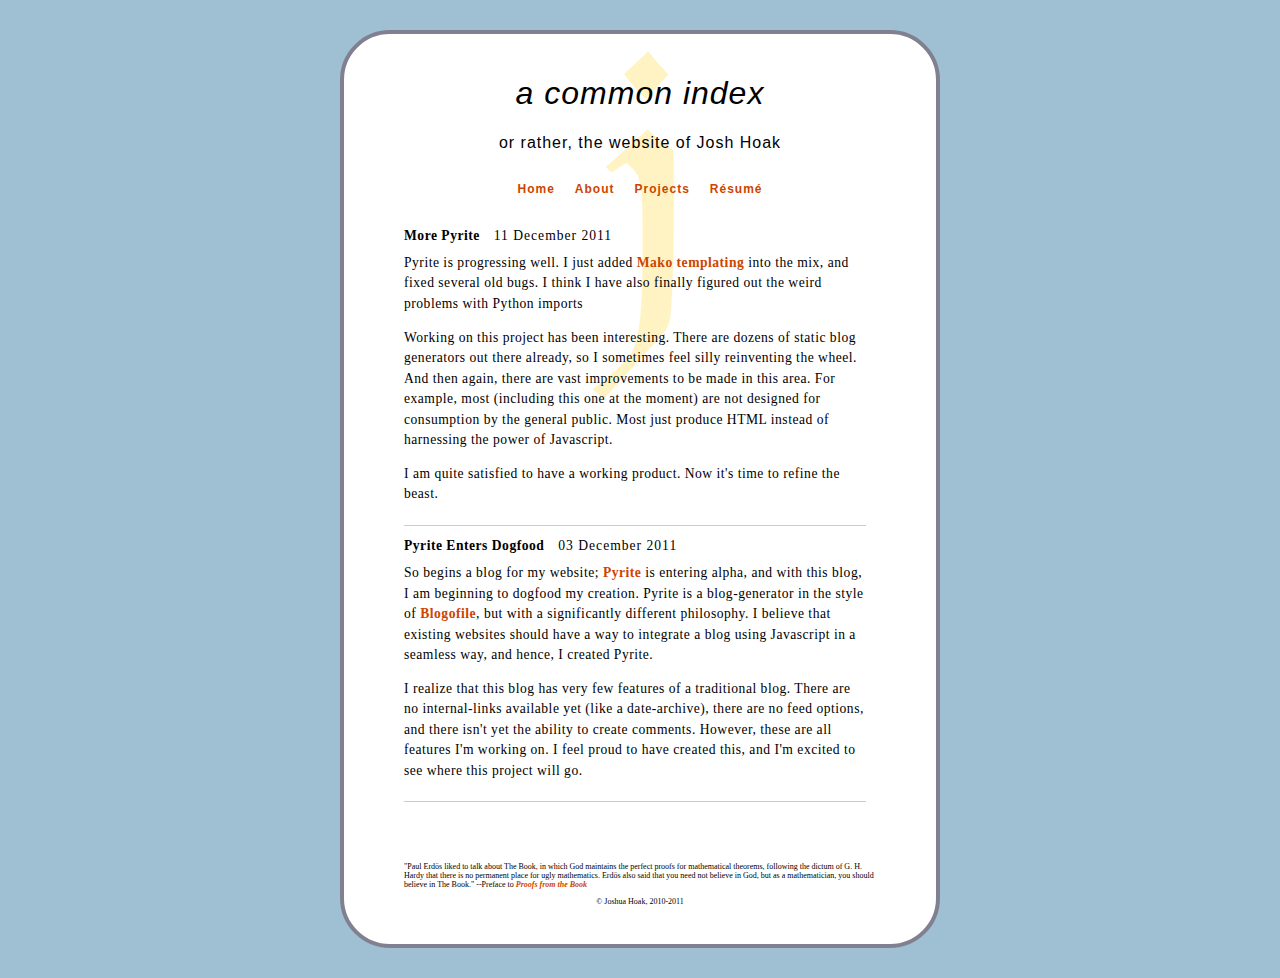
<file: index.html>
<html>

<head>
  <script type="text/javascript" src="jsfiles/jquery-1.7.1.min.js"></script>
  <script type="text/javascript" src="jsfiles/webbie.js"></script>
  <script type="text/javascript"
      src="pyrite/pyrite_blog/js/pyrite_blog.js"></script>
  <script type="text/javascript"
      src="pyrite/pyrite_blog/js/pyrite_data.js"></script>

  <link rel="stylesheet" type="text/css"
      href="pyrite/pyrite_blog/css/ci2.css">
  <link rel="stylesheet" type="text/css" href="homestyle.css">
  <link rel="stylesheet" type="text/css" href="boxes.css">
  <title>A repository for Josh Hoak</title>

</head>

<body onload="webload()">
<div id="content-container">
  <div id="content">
    <div id="header">
      <h1> a common index </h1>
      <h2> or rather, the website of Josh Hoak </h2>
    </div>

    <div id="newlinklist">
      <div class="jtoplink" location="home">Home</div>
      <div class="jtoplink" location="about">About</div>
      <div class="jtoplink" location="projects">Projects</div>
      <div class="toplinkwrapper"> <a href="files/Resume-P.pdf">R&eacute;sum&eacute;</a> </div>
    </div>

    <div id = "mainbox">

    </div>
    <div id="footer">

      <p> "Paul Erd&ouml;s liked to talk about The Book, in which God maintains the perfect proofs for mathematical theorems, following the dictum of G. H. Hardy that there is no permanent place for ugly mathematics.  Erd&ouml;s also said that you need not believe in God, but as a mathematician, you should believe in The Book."    --Preface to <a href="http://books.google.com/books?id=KvQr9l0wgf8C&lpg=PP1&dq=proofs%20from%20the%20book&pg=PP1#v=onepage&q=&f=false"><em> Proofs from the Book </em></a>

      <div id = "licenseText">
        <p> &copy;  Joshua Hoak, 2010-2011
      </div>  <!-- license text -->

    </div> <!-- footer -->

  </div>
</div>
</body>

</html>
</file>
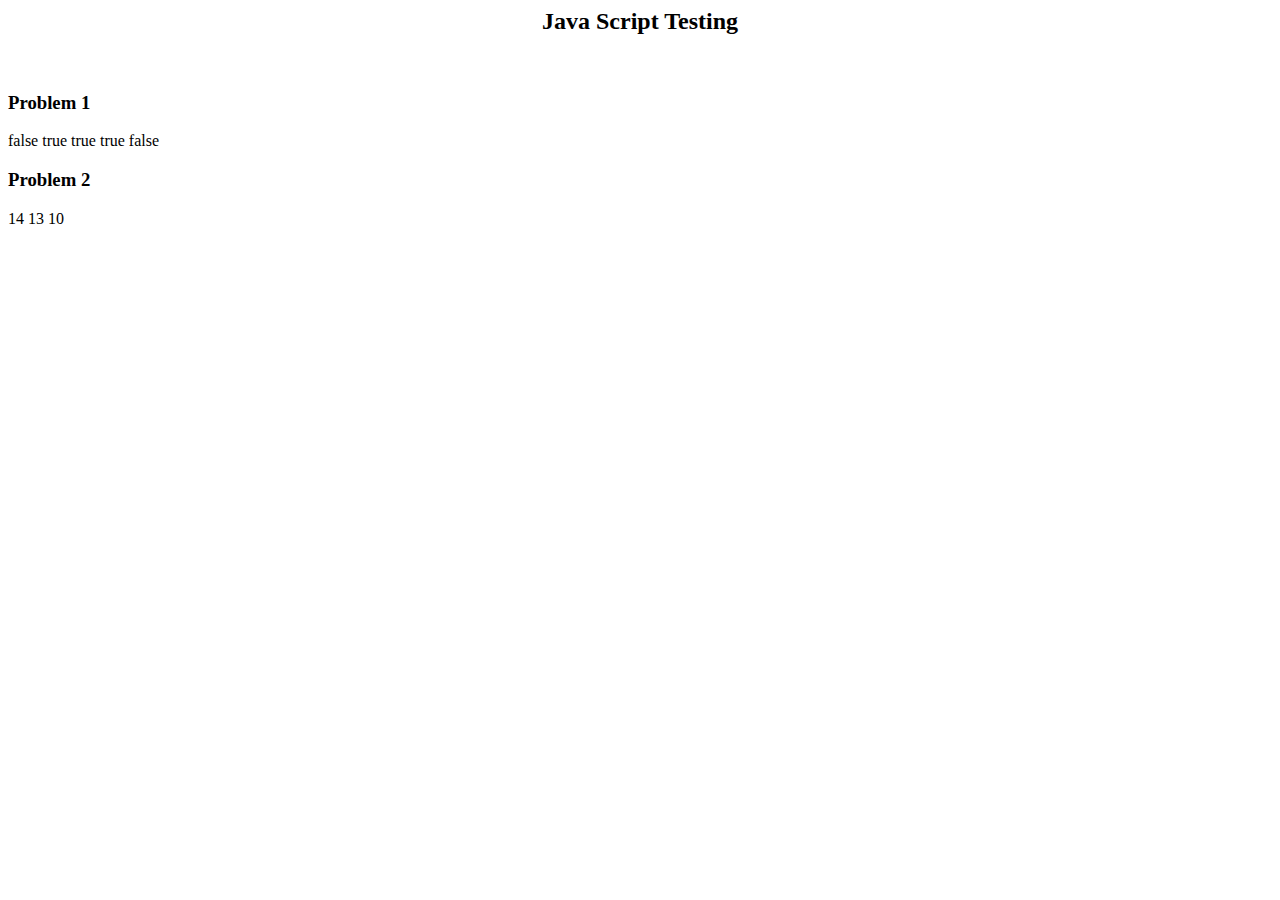
<file: JavaScriptTest.html>
<html>
  <head>
    <title>Java Script Testing</title>
  </head>

  <body>
    <h2 align="center"> Java Script Testing </h2>

    <script type="text/javascript">
      document.write("<br> <h3> Problem 1 </h3> ");
      function lessThan5P(e) { return e < 5; }
      function greaterThan10P(e) { return e > 10; }
      function equalTo7P(e) { return e == 7; }
      function negativeP(e) { return e < 0; }

      function or(a,b) { return a || b; }
      function and(a,b) { return a && b; }
      function not(a) { return !a; }

      function predicate(a) { return and(or(or(lessThan5P(a), greaterThan10P(a)),
            equalTo7P(a)), not(negativeP(a))); }

      document.write(predicate(-1) + ' ');
      document.write(predicate(4) + ' '); 
      document.write(predicate(11) + ' ');
      document.write(predicate(7) + ' ');
      document.write(predicate(8) + " ");

      /*
      alert(predicate(-1)); // flase
      alert(predicate(4)); // true
      alert(predicate(11)); // true;
      alert(predicate(7)); // true;
      alert(predicate(6)); // false
       */
    </script>
    <script type="text/javascript">
      document.write("<br> <h3> Problem 2 </h3>");

      function NumObbie(val) {
        this.val = val;
        this.set = function(a) { this.val = a; };
        this.plus = function (a) { 
          if (typeof(a) == "object") {
            return new ComplexPlus(this, a);
          } else {
            return new ComplexPlus(this, NumObbie(a));
          }
        };
        this.times = function (a) { 
          if (typeof(a) == "object") {
            return new ComplexTimes(this, a);
          } else {
            return new ComplexTimes(this, new NumObbie(a))
          }
        };
        this.value = function () { return this.val; };
      }

      function ComplexPlus (left, right) {
        this.left = left;
        this.right = right;
        this.value = function() { return (left.value()) + (right.value()); };
      }

      function ComplexTimes(left, right) {
        this.left = left;
        this.right = right;
        this.value = function() { return left.value() * right.value(); };
      }

      function ReactingNumber(x) {
        return new NumObbie(x);
      }

      var x = ReactingNumber(2);
      var y = ReactingNumber(4);
      var expression = x.plus(y.times(3));

      document.write(expression.value() + ' ');
      x.set(1);
      document.write(expression.value() + ' ');
      y.set(3);   
      document.write(expression.value() + ' ');
      /*
      alert(expression.value); // 14
      x.set(1);
      alert(expression.value); // 13
      y.set(3);
      alert(expression.value); // 10
      */
    </script>

  </body>

</html>
</file>
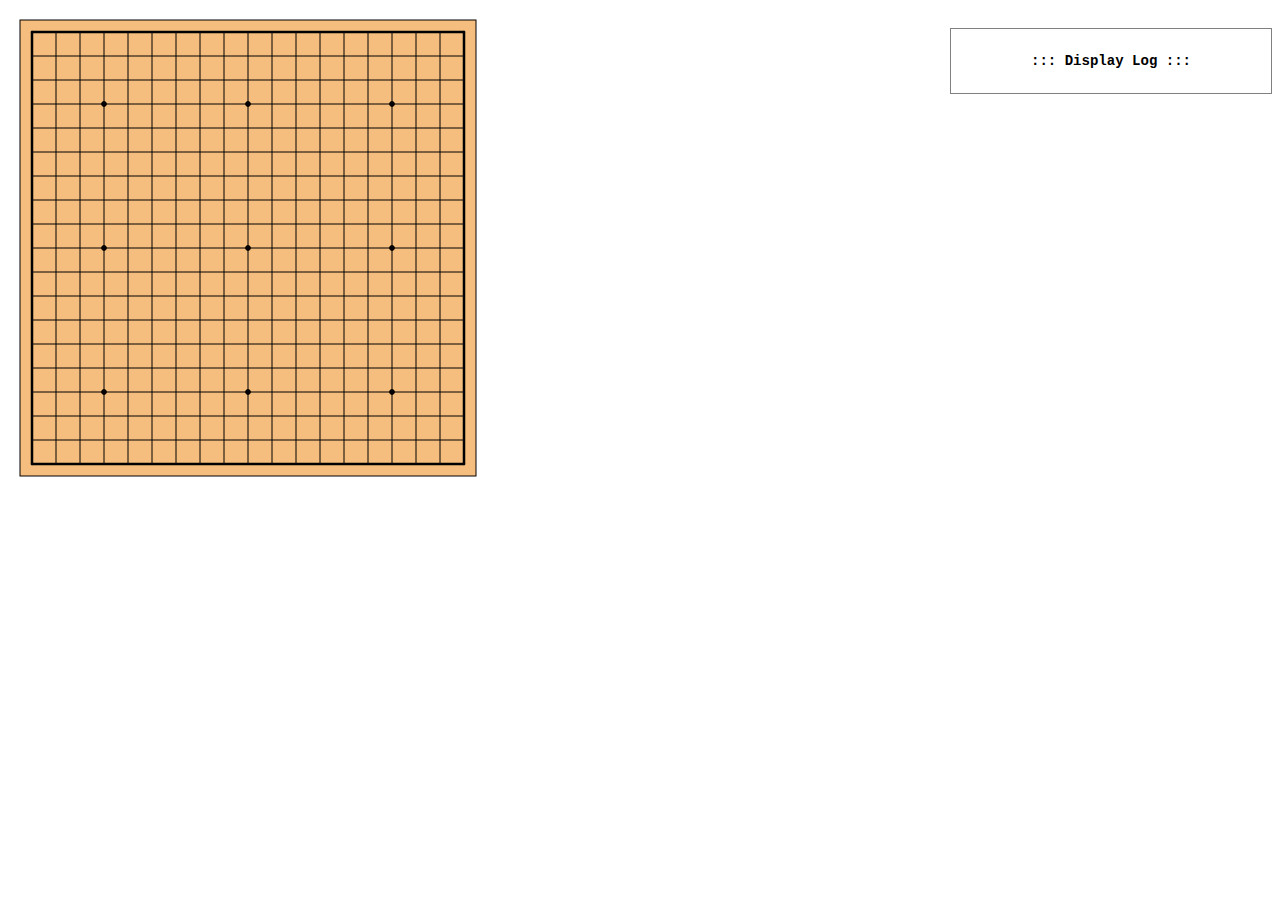
<file: otre_client/src/GoDisplay.html>
<html>

  <head>
    <title> Otre </title> 
    <script type="text/javascript" src="libs/jquery-1.6.2.min.js"></script>
    <script type="text/javascript" src="libs/raphael-min.js"></script>
    <script type="text/javascript" src="otre.js"></script>
    <script type="text/javascript" src="sgf_grammar.js"></script>
    <script type="text/javascript" src="util.js"></script>
    <script type="text/javascript" src="display.js"></script>
    <script type="text/javascript" src="newrules.js"></script>
    <script type="text/javascript" src="gostone.js"></script>
    <style> 
      #otre_display { 
        position: relative;
        top: 0;
        width: 480px;
        height: 480px; 
        float: left;
      }

      #otreLogger { 
        position: relative;
        padding: 10; 
        width: 300px; 
        top: 20px;
        border: 1px solid gray; 
        float: right;
        font-family: Courier;
        font-size: 75%;
      }   
    </style> 
  </head>


  <body>

    <div id="wrap" style="position:relative;">
      <div id="otreLogger">
        <center> <h3> ::: Display Log ::: </h3> </center>
      </div>
      <div id="otre_display">
        <script type="text/javascript">
          //parsing test
          /*
          $.get("sgfs/sgftest.sgf", function(data) {
            var k = otre.parser.parse($.trim(data));
            alert(JSON.stringify(k));
            });
          */
          var paper = Raphael("otre_display", "100%", "100%");
          otre.display.init(paper, "#otre_display", 19, "#otre_logger");
        </script>
      </div>
    </div>
  </body>
</html>
</file>
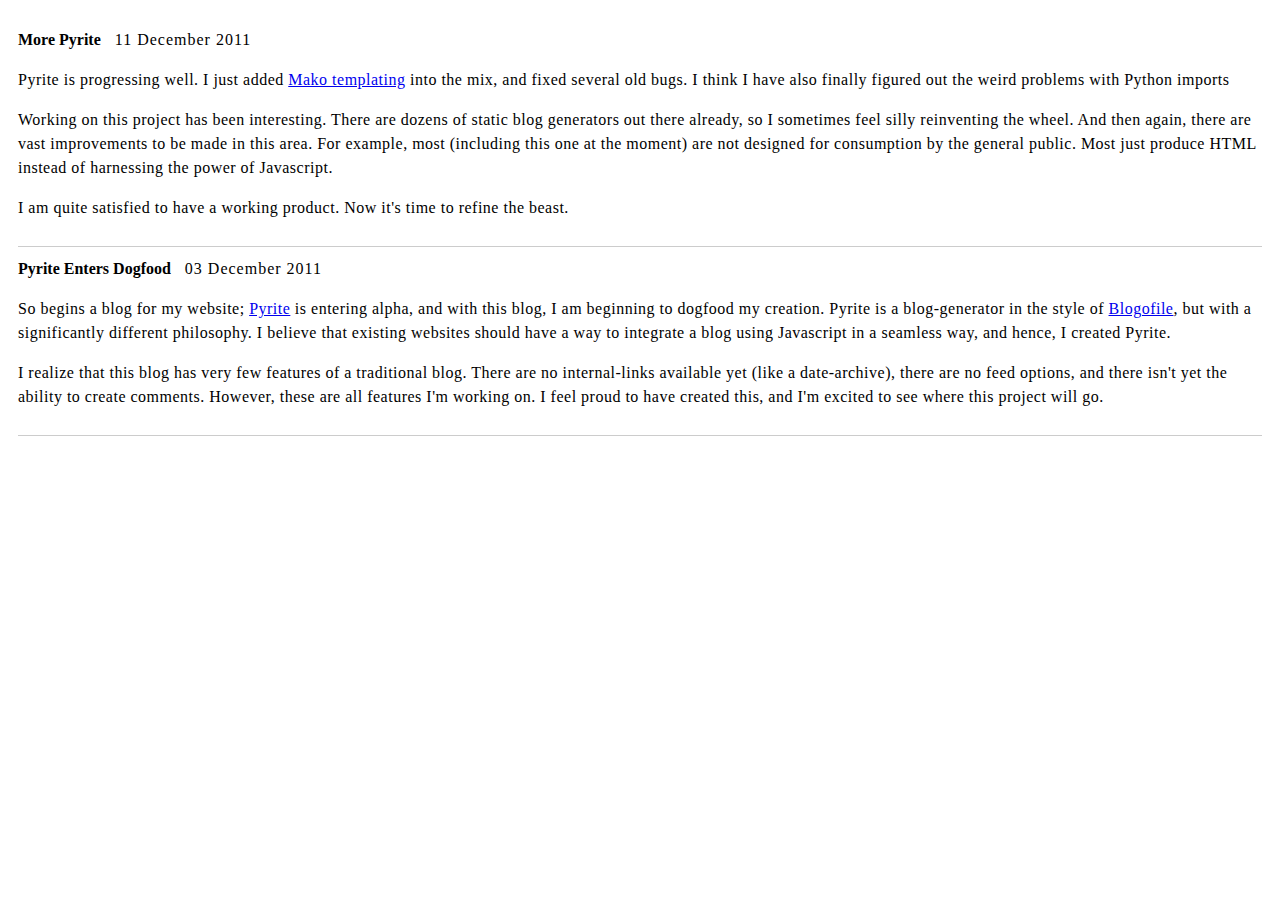
<file: pyrite/pyrite_blog/pyrite_index.html>
<html> 
  <head>
    <!-- Load Data --> 
    <link rel="stylesheet" type="text/css" href="css/ci2.css">
    <script type="text/javascript" src="js/jquery-1.7.1.min.js"></script>
    <script type="text/javascript" src="js/pyrite_data.js"></script>
    <script type="text/javascript" src="js/pyrite_blog.js"></script>
  </head>   

  <!-- Load pyrite with data from pyrite_data into the specified div--> 
  <body onload="pyrite.webload('test_blog')"> 
    <div id="test_blog"></div>
  </body> 
</html>
</file>
<file: pyrite/pyrite_blog/css/ci2.css>
ul#pyrite_blog {
  padding: 10px;
  margin: 0;
  list-style-type: none;
}

h1.pyrite_blog_title {
  margin: 0;
  padding: 0;
  font-size: 2em;
  font-weight: normal;
  font-family: 'Palatino Linotype', 'Book Antiqua', Palatino, serif;
}

li.pyrite_post {
  margin: 0;
  text-align: left;
  padding-bottom: 10px;
  padding-top: 10px;
  border-bottom: solid 1px;
  border-color: #CCCCCC;
  font-family: 'Palatino Linotype', 'Book Antiqua', Palatino, serif;
}

.pyrite_date {
  margin: 0;
  display: inline;
  text-align: left;
  line-height: 1.5em;  
  letter-spacing: 1px;
}

.pyrite_title {
  display: inline;
  text-align: left;
  line-height: 1.5em;  
  font-weight: bold;
  padding-right: 10px;
}

.pyrite_tags {
  color: #CCCCCC;
}

.pyrite_content {
  font: 1em palatino;
  letter-spacing: .5px;
  line-height: 1.5em;  
}

ul#pyrite_archive { 
  _float: right;
  _border: solid 1px;
  _border-color: #CCCCCC;
}

li.pyrite_archive_link { 

}
</file>
<file: homestyle.css>
/* created by Josh Hoak */

h1 { 
  font: italic 2em georgia, sans-serif;
  letter-spacing: 1px;
}

h2 { 
  font: normal 1em georgia, sans-serif;
  letter-spacing: 1px;
  margin-bottom: 0;
}

h3 {
  font: bold 1em georgia, sans-serif;
  letter-spacing: 1px;
  margin-bottom: 0;
}

p {
  margin-top: .5em;
}

p.spaced {
  line-height: 1.5em;
}


/* divs that have color */
.jtoplink, .toplinkwrapper {
  float: left;
  width: auto;
  position: relative;
  text-decoration: none;
  font-weight: bold;
  color: #CC4500;
  margin-left: 10px;
  margin-right: 10px;
  cursor: pointer;
}


.jlink {
  color: #CC4500;
  font-weight: bold;
  cursor: pointer;
  display: inline;
}

#newlinklist{
  position: relative;
  display: table;
  width: auto;
  padding: 10px;
  word-spacing: 10px;
  letter-spacing: 1px;
  font: 12px verdana, sans-serif; 
  text-decoration: none;
  margin-left: auto;
  margin-right: auto;
}


a:link {
  text-decoration: none;
  font-weight: bold;
  color: #CC4500;
}

a:visited, .jbuttonvisited {
  font-weight: bold;
  text-decoration: none;
  color: #CC4500; 
}

a:hover, .jbuttonhover {
  text-decoration: none;
  color: #880000;
}
/* end divs that have color */

#linklist {
  padding: 10px;
  word-spacing: 10px;
  text-align: center;
  letter-spacing: 1px;
  font: 12px verdana, sans-serif;
  text-decoration: none;
}

#mainbox{
  position: relative;
  margin-left: 50px;
  margin-right: 50px;
  text-align: center;
  font: 85% palatino;
  letter-spacing: .5px;
}


#mainbox ul.expand {
  list-style-type: none;
}

img.floatLeft {
  float: left;
  margin-right: 10px;
}

#mainbox li { 
  text-align: left;
  padding-bottom: .5em;
  margin-right: 10px;
  line-height: 1.5em; 
}

#mainbox li.expand {
  text-align: left;
  padding-bottom: 1em;
  margin-right: 10px;
  line-height: 1.5em; 
}
</file>
<file: boxes.css>
/* created by Josh Hoak */

html { 
  margin: 0px;
  padding: 0px;
  overflow-y: scroll;
}

body { 
  margin: 0px;
  padding: 0px;
  /* old color: #ebd2b7 */
  background-color: #9fbfd3;
}

#content-container {
  background: transparent;
  position: absolute;
  left: 50%;
  width: 600px;
  margin-left: -300px;
  padding-top: 30px;
  padding-bottom: 30px;
}


#content {
  position: relative;
  /* margin-top: 20px; */
  background: white url(files/images/LightBindex2.jpg) no-repeat top center;
  border: solid #808090 4px;
  -moz-border-radius: 50px; 
  -webkit-border-radius: 50px;
  border-radius: 50px; /* future proofing */
  -khtml-border-radius: 50px; /* for old Konqueror browsers */
}

#header {
  padding: 20px;
  text-align: center;
}

#footer{
  margin-top: 50px;
  position: relative;
  padding-left: 60px;
  padding-right: 60px;
  padding-bottom: 30px;
  font: normal 50% verdana;
}

#licenseText{
  text-align: center;
}
</file>
